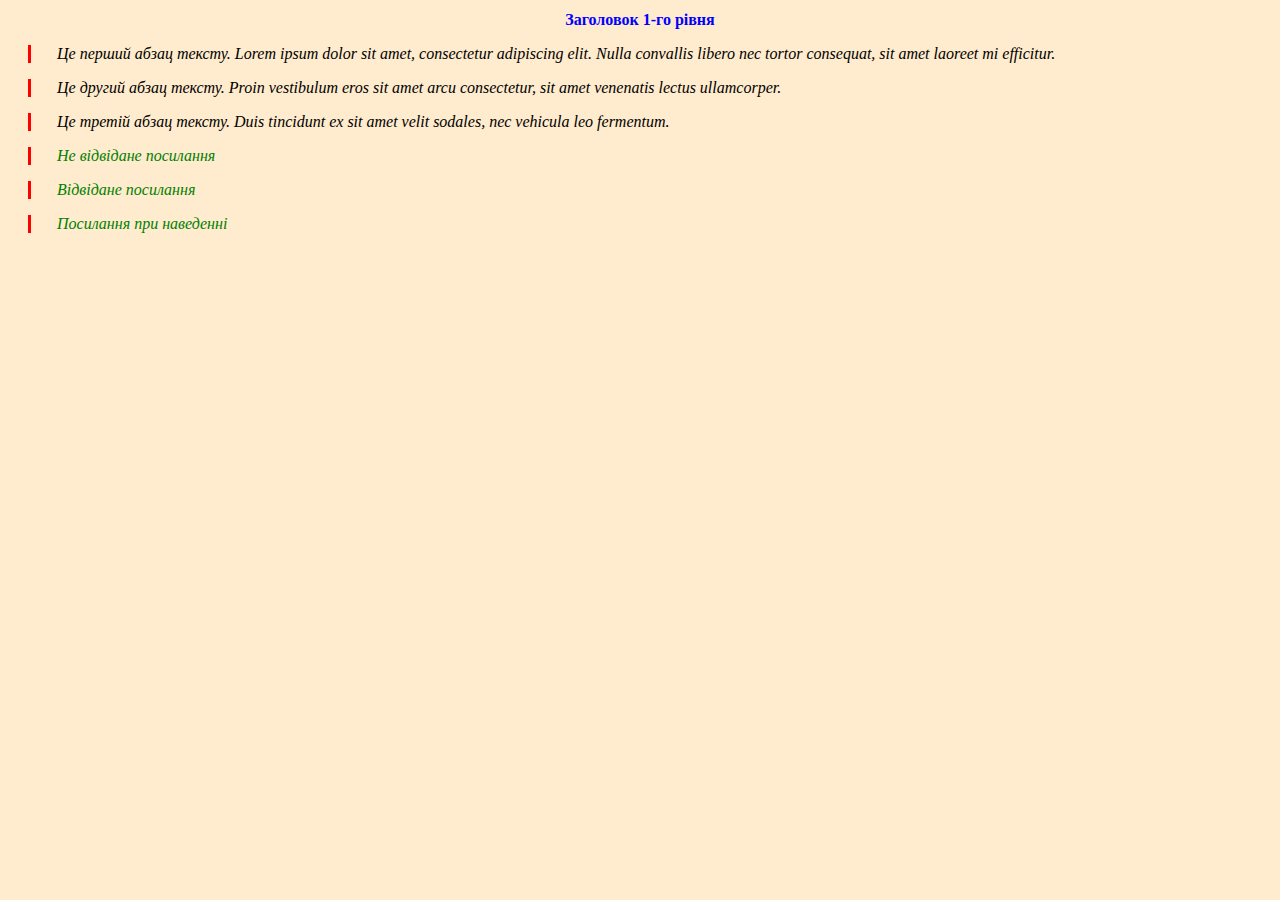
<file: 10wb/index.html>
<!DOCTYPE html>
<html lang="en">
<head>
    <meta charset="UTF-8">
    <meta name="viewport" content="width=device-width, initial-scale=1.0">
    <title>Document</title>
    <link rel="stylesheet" href="styles.css">
</head>
<body>
    <div class="container">
        <h1>Заголовок 1-го рівня</h1>
        <p>Це перший абзац тексту. Lorem ipsum dolor sit amet, consectetur adipiscing elit. Nulla convallis libero nec tortor consequat, sit amet laoreet mi efficitur.</p>
        <p>Це другий абзац тексту. Proin vestibulum eros sit amet arcu consectetur, sit amet venenatis lectus ullamcorper.</p>
        <p>Це третій абзац тексту. Duis tincidunt ex sit amet velit sodales, nec vehicula leo fermentum.</p>
        <p><a href="https://www.example.com">Не відвідане посилання</a></p>
        <p><a href="https://www.google.com">Відвідане посилання</a></p>
        <p><a href="https://www.youtube.com">Посилання при наведенні</a></p>
    </div>
</body>
</html>
</file>
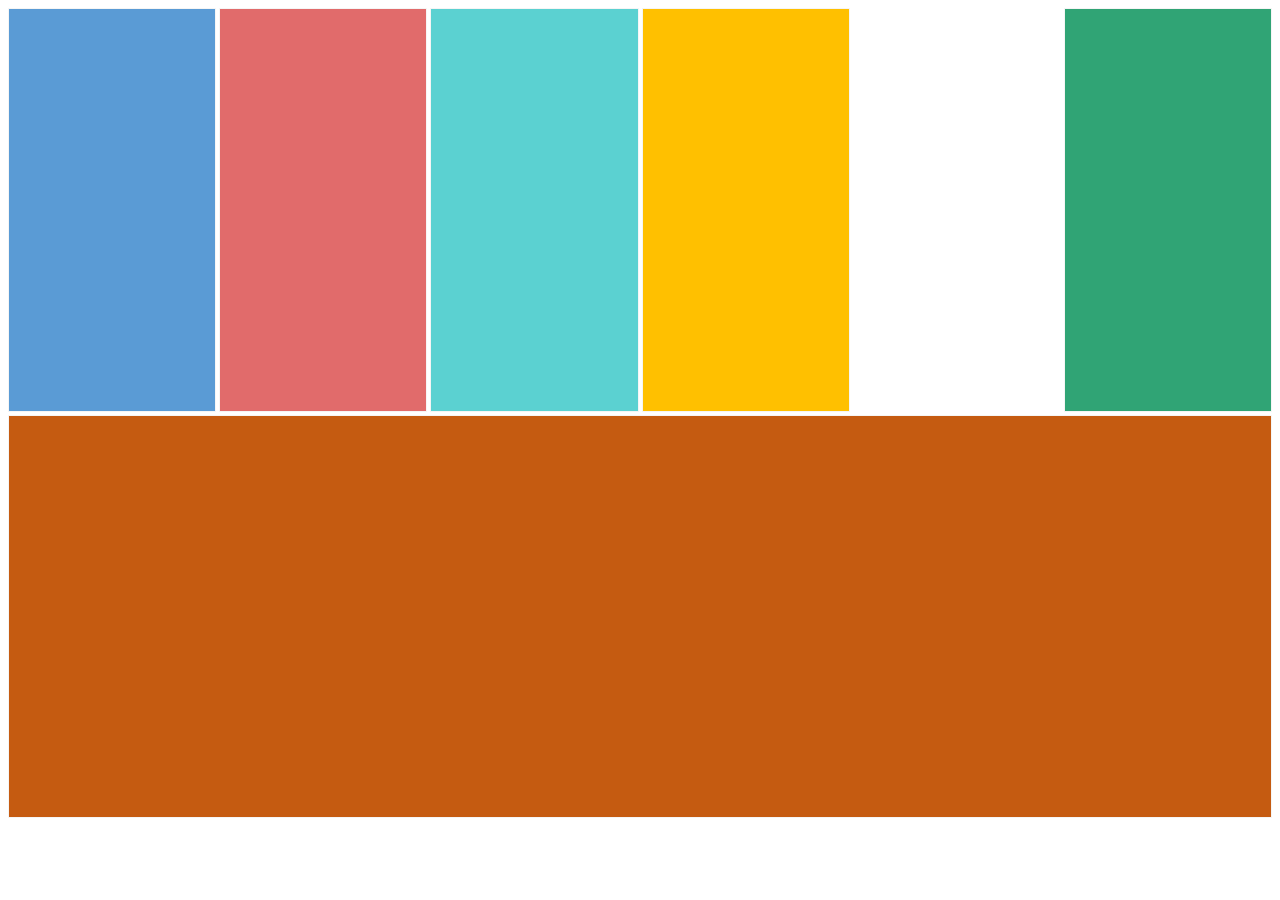
<file: 11wb/index.html>
<!DOCTYPE html>
<html lang="en">
<head>
    <meta charset="UTF-8">
    <meta name="viewport" content="width=device-width, initial-scale=1.0">
    <title>Document</title>
    <link rel="stylesheet" href="styles.css">
</head>
<body>
    <div class="wrapper">
        <div class="item item1"></div>
        <div class="item item2"></div>
        <div class="item item3"></div>
        <div class="item item4"></div>
        <div class="item item5"></div>
        <div class="item item6"></div>
        <div class="item item7"></div>
    </div>
</body>
</html>
</file>
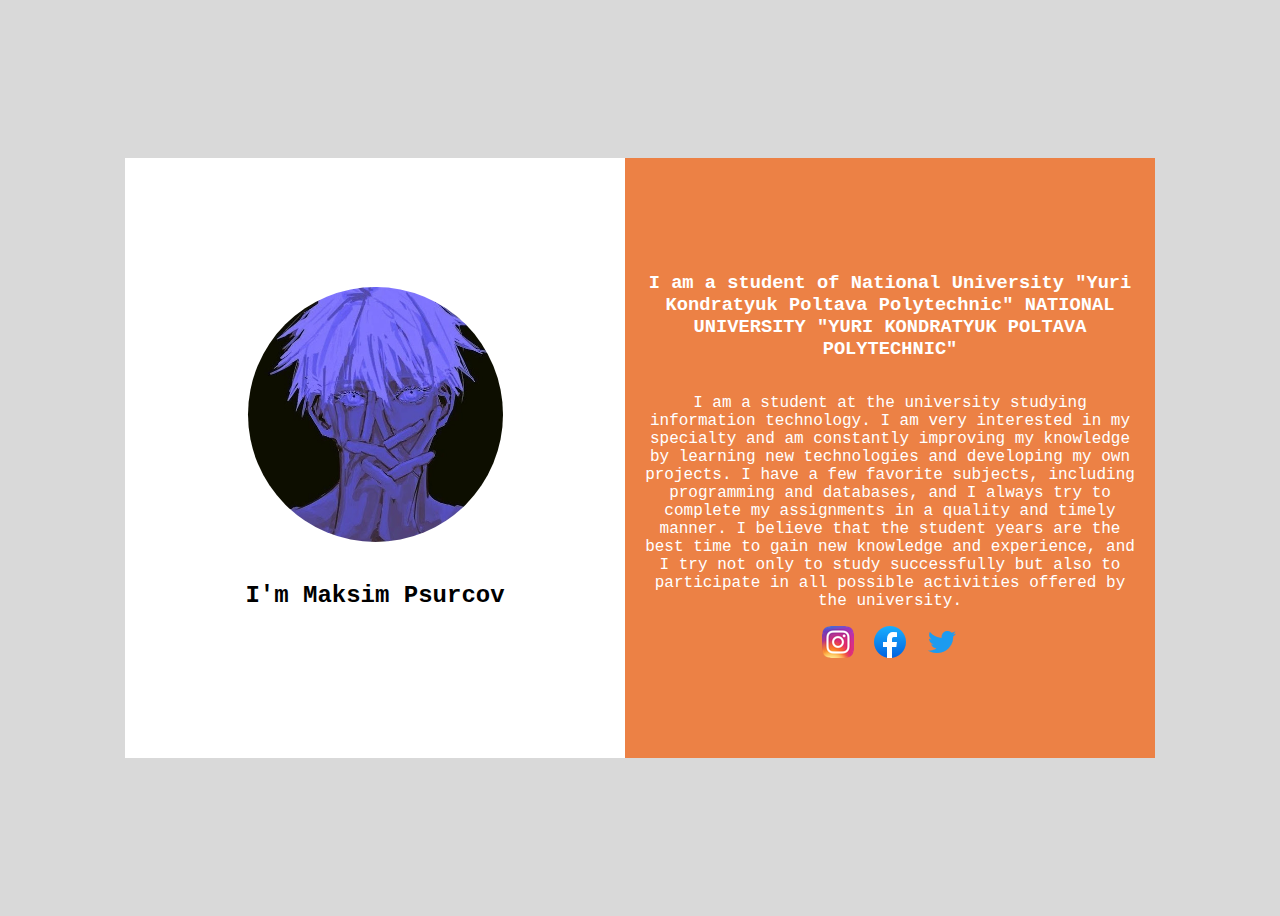
<file: Lab10WB/index.html>
<!DOCTYPE html>
<html lang="en">
<head>
    <meta charset="UTF-8">
    <link rel="stylesheet" href="style.css">
    <title>About me</title>
</head>
<body>
<div class="container">
    <div class="rectangle">
        <div class="image"></div>
        <h2>I'm Maksim Psurcov</h2>
    </div>
    <div class="rectangle2">
        <h3>I am a student of National University "Yuri Kondratyuk Poltava Polytechnic"
            NATIONAL UNIVERSITY
            "YURI KONDRATYUK POLTAVA POLYTECHNIC"</h3>
        <p>I am a student at the university studying information technology.
            I am very interested in my specialty and am constantly improving my knowledge by learning new technologies and developing my own projects.
            I have a few favorite subjects, including programming and databases, and I always try to complete my assignments in a quality and timely manner.
            I believe that the student years are the best time to gain new knowledge and experience, and I try not only to study successfully but also to participate in all possible activities offered by the university.</p>
        <div class="social-links">
            <a href="https://www.instagram.com/" class="social-link"><img src="1.png"></a>
            <a href="https://www.facebook.com/" class="social-link"><img src="Без%20названия.png"></a>
            <a href="https://twitter.com/" class="social-link"><img src="Без%20названия%20(1).png"></a>
        </div>
    </div>
</div>
</body>
</html>
</file>
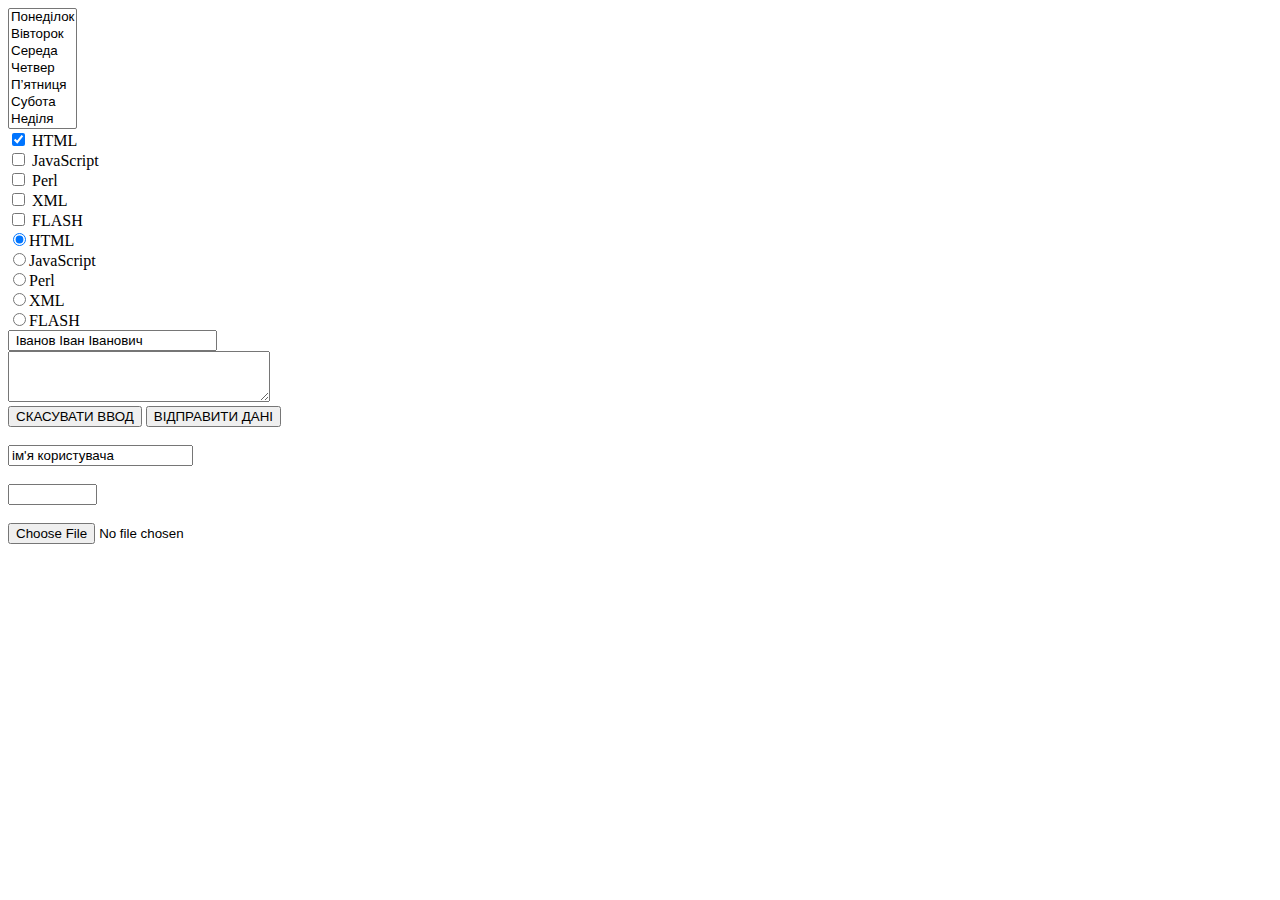
<file: PsurtsovLab7-1.html>
<!DOCTYPE html>
<html lang="en">
<head>
    <meta charset="UTF-8">
    <meta name="viewport" content="width=device-width, initial-scale=1.0">
    <title>Document</title>
</head>
<body>
    
        <FORM>
            <select name="week" size="7">
                <option value="1"> Понеділок </option>
                <option value="2"> Вівторок </option>
                <option value="3"> Середа </option>
                <option value="4"> Четвер </option>
                <option value="5"> П’ятниця </option>
                <option value="6"> Субота </option>
                <option value="7"> Неділя </option>
                </select><br>
                <input type="checkbox" name="skill" value="1" checked> HTML <BR>
                    <input type="checkbox" name="skill" value="2"> JavaScript <BR>
                    <input type="checkbox" name="skill" value="3"> Perl <BR>
                    <input type="checkbox" name="skill" value="4"> XML <BR>
                    <input type="checkbox" name="skill" value="5"> FLASH <BR>
                        <input type="radio" name="skill" value="1" checked>HTML<BR>
                            <input type="radio" name="skill" value="2">JavaScript<BR>
                            <input type="radio" name="skill" value="3">Perl<BR>
                            <input type="radio" name="skill" value="4">XML<BR>
                            <input type="radio" name="skill" value="5">FLASH<BR>
                                <input name = "FIO" value=" Іванов Іван Іванович " align="center" size="23" maxlength="30"> <br>
                                <textarea name="address" WRAP="virtual" COLS="30" ROWS="3">  
                               </textarea><br>
                             <input type="reset" name="name" value="СКАСУВАТИ ВВОД">
                             <input type="submit" name="subm" value="ВІДПРАВИТИ ДАНІ"><br><br>
                             <input type=text value="ім'я користувача"><br><br>
                               <input type="password" size="8" maxlength="10"><br><br>
                               <input type="file" name="імя елемента" size=" довжина адресного поля у символах" accept=" допустимий тип файла ">
                        

                        
            
        </FORM>
        

</body>
</html>
</file>
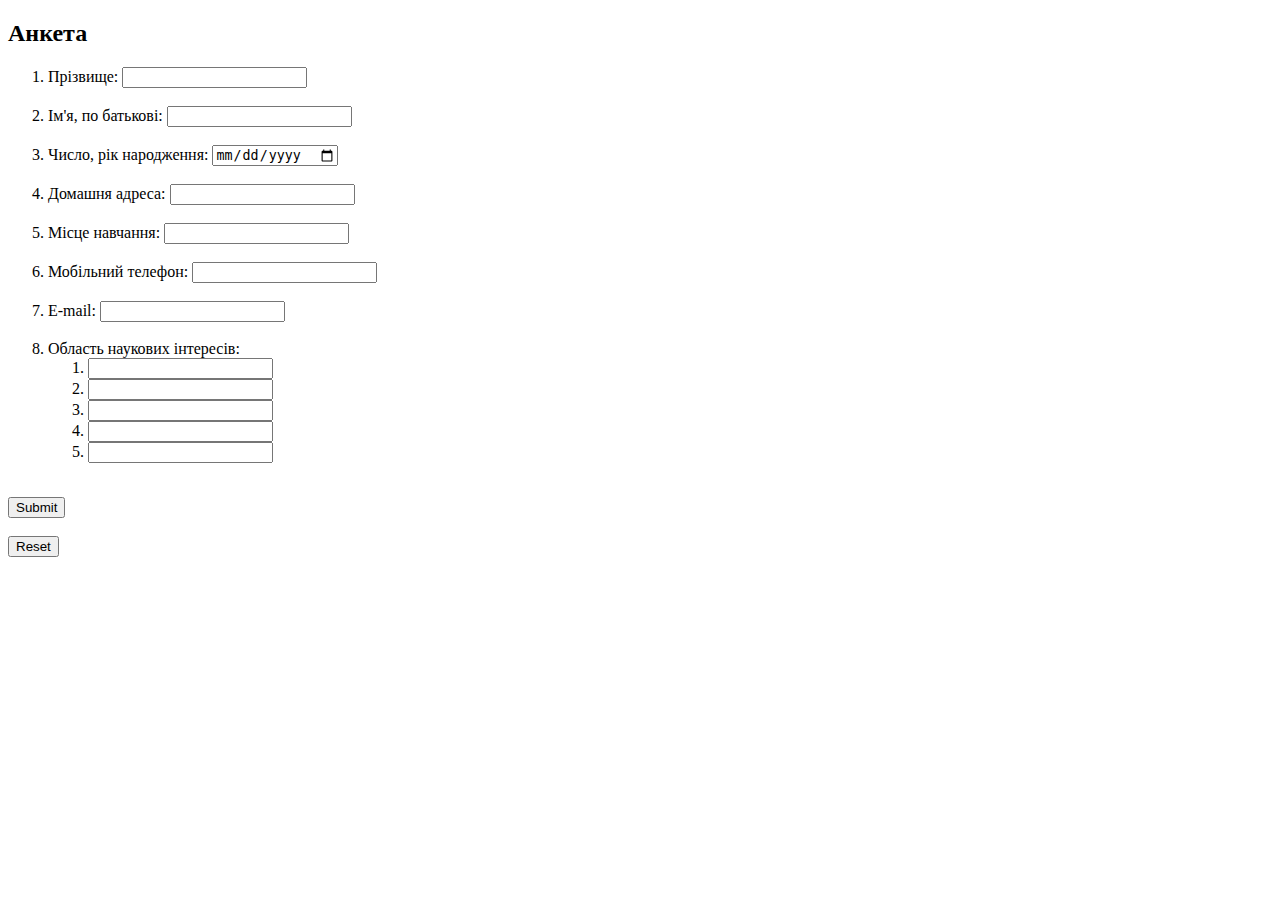
<file: Psurtsovlab7-2.html>
<!DOCTYPE html>
<html lang="en">
<head>
    <meta charset="UTF-8">
    <meta name="viewport" content="width=device-width, initial-scale=1.0">
    <title>Document</title>
</head>
<body>
    <form>
        <h2>Анкета</h2>
        <ol>
            <li>
                Прізвище: <input type="text">
            </li><br>
            <li>
                Ім'я, по батькові: <input type="text">
            </li><br>
            <li>
                Число, рік народження: <input type="date">
            </li><br>
            <li>
                Домашня адреса: <input type="text">
            </li><br>
            <li>
                Місце навчання: <input type="text">
            </li><br>
            <li>
                Мобільний телефон: <input type="tel">
            </li><br>
            <li>
                E-mail: <input type="email">
            </li><br>
            <li>
                Область наукових інтересів:
                <ol>
                    <li><input type="text"></li>
                    <li><input type="text"></li>
                    <li><input type="text"></li>
                    <li><input type="text"></li>
                    <li><input type="text"></li>
                </ol>
            </li><br>
        </ol>
        <input type="submit"><br><br>
        <input type="reset">
    </form>
</body>
</html>
</file>
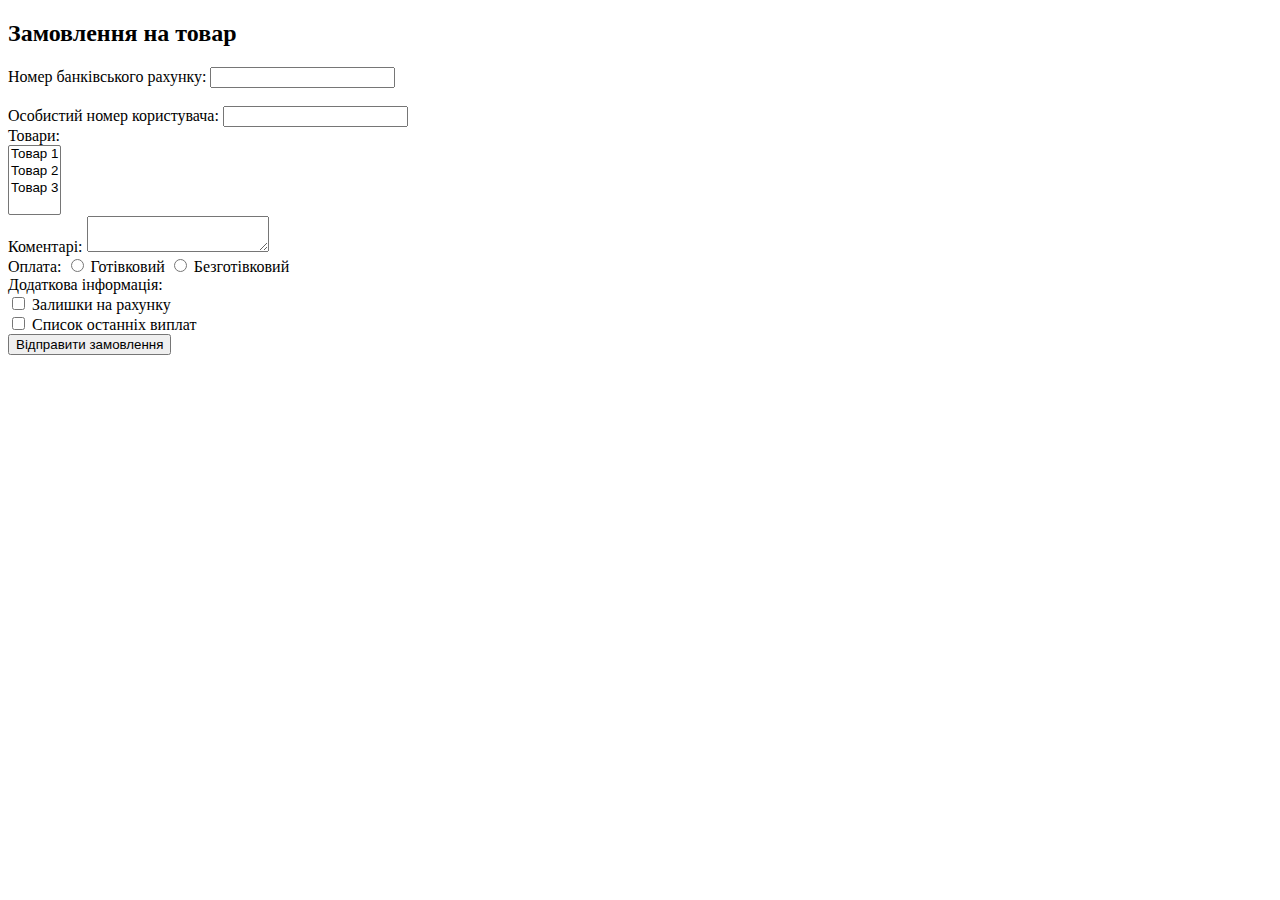
<file: PsurtsovLab7-3.html>
<!DOCTYPE html>
<html>
<head>
    <title>Замовлення на товар</title>
</head>
<body>

<h2>Замовлення на товар</h2>

<!DOCTYPE html>
<html lang="en">
<head>
    <meta charset="UTF-8">
    <title>Форма замовлення товару</title>
</head>
<body>
    <form>
        <div>
            Номер банківського рахунку: <input type="text"><br><br>
            Особистий номер користувача: <input type="text"><br>
            Товари:<br>
            <select  multiple>
                <option >Товар 1</option>
                <option >Товар 2</option>
                <option >Товар 3</option>
                
            </select><br>
            Коментарі: <textarea ></textarea><br>
            Оплата:
            <input type="radio" name="payment_type" value="готівковий"> Готівковий
            <input type="radio" name="payment_type" value="безготівковий"> Безготівковий<br>
            Додаткова інформація:<br>
            <input type="checkbox"  > Залишки на рахунку<br>
            <input type="checkbox"> Список останніх виплат<br>
        </div>
        <input type="submit" value="Відправити замовлення">
    </form>
</body>
</html>


</body>
</html>
</file>
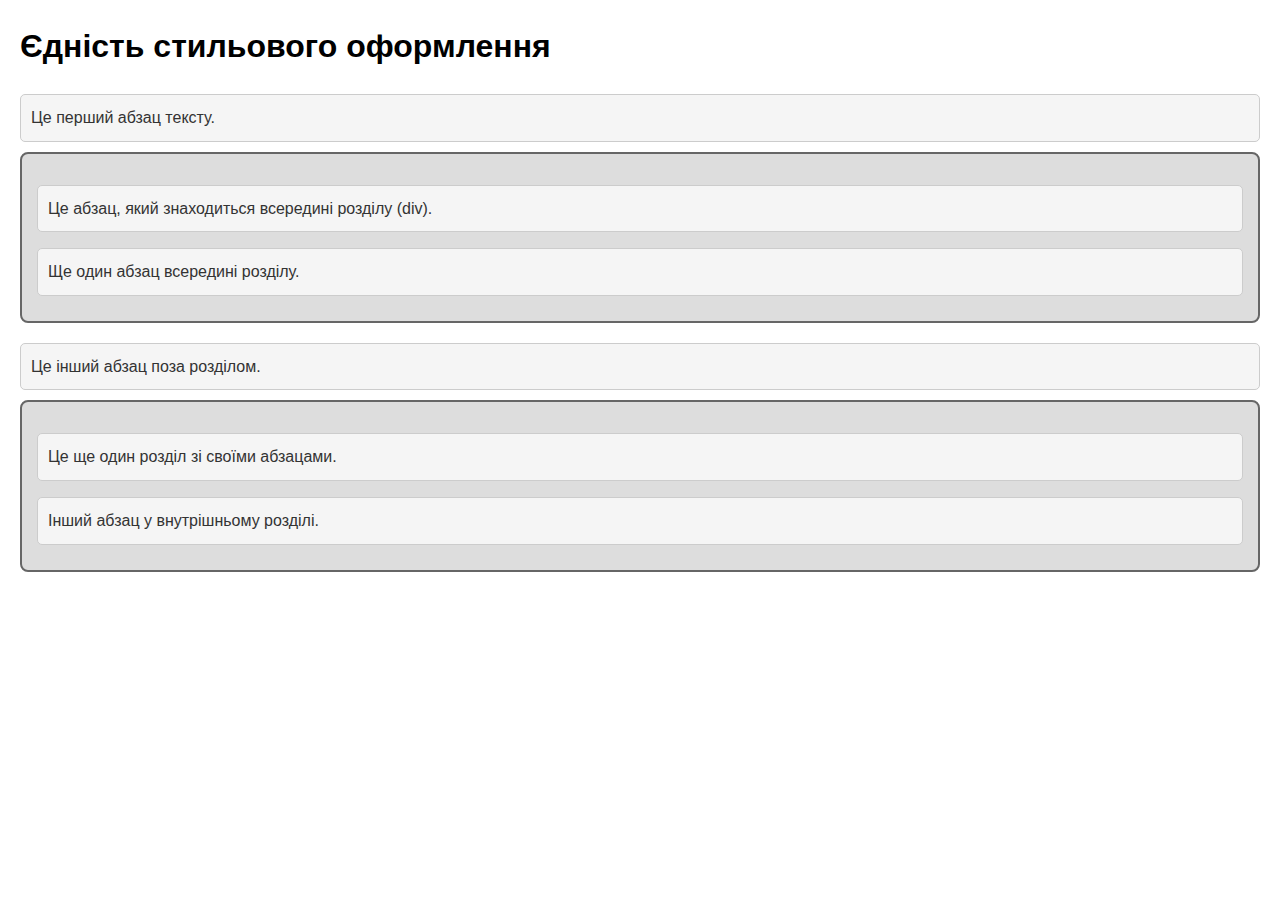
<file: Lab8WB/PsurstovLab8-2.html>
<!DOCTYPE html>
<html lang="en">
<head>
    <meta charset="UTF-8">
    <title>Єдність стильового оформлення</title>
    <style>
        
        body {
            font-family: Arial, sans-serif;
            line-height: 1.6;
            margin: 20px;
            padding: 0;
        }

        
        p {
            color: #333;
            background-color: #f5f5f5;
            padding: 10px;
            border: 1px solid #ccc;
            border-radius: 5px;
            margin-bottom: 10px;
        }

        
        div {
            background-color: #ddd;
            padding: 15px;
            border: 2px solid #666;
            border-radius: 8px;
            margin-bottom: 20px;
        }
    </style>
</head>
<body>
    <h1>Єдність стильового оформлення</h1>

    <p>Це перший абзац тексту.</p>

    <div>
        <p>Це абзац, який знаходиться всередині розділу (div).</p>
        <p>Ще один абзац всередині розділу.</p>
    </div>

    <p>Це інший абзац поза розділом.</p>

    <div>
        <p>Це ще один розділ зі своїми абзацами.</p>
        <p>Інший абзац у внутрішньому розділі.</p>
    </div>
</body>
</html>
</file>
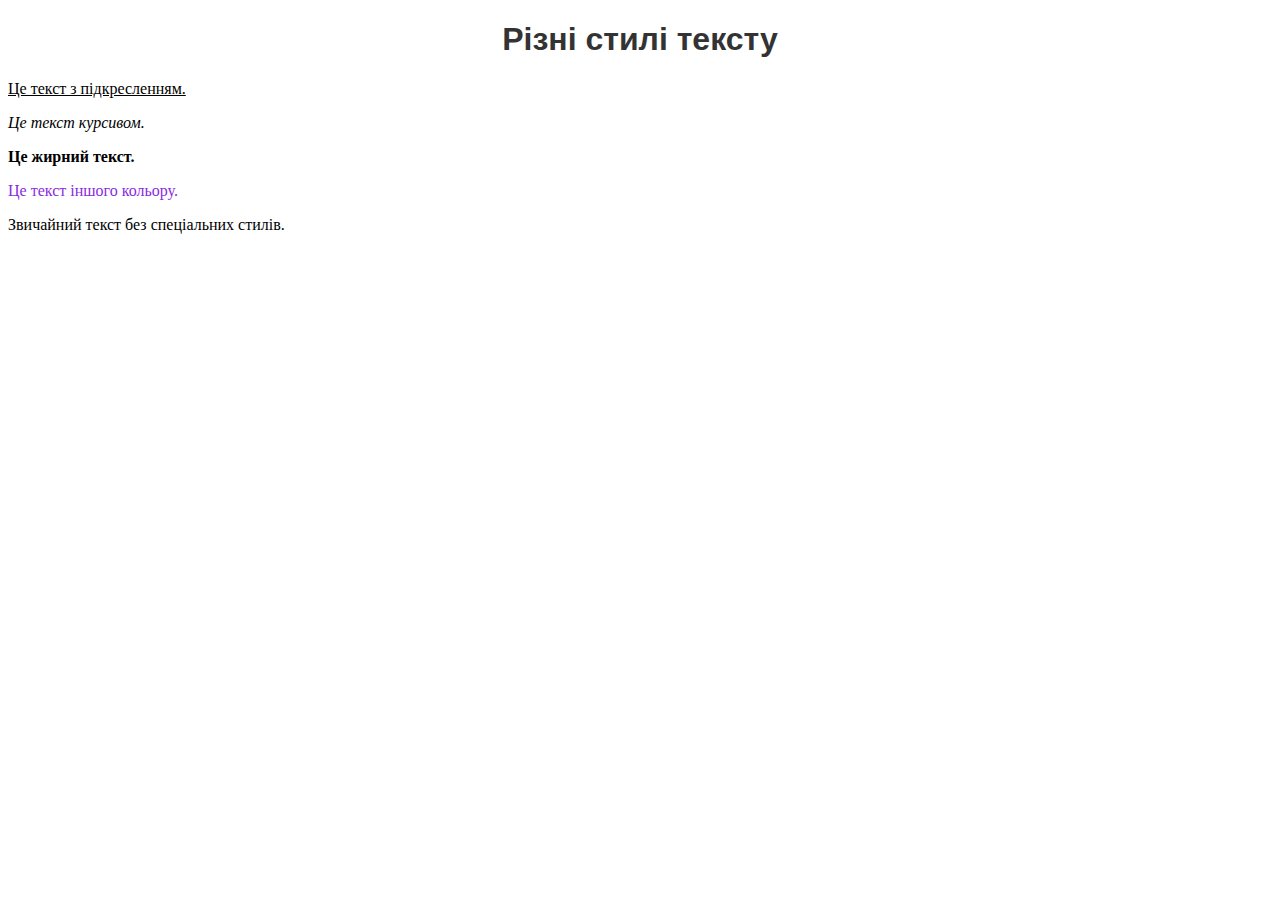
<file: Lab8WB/PsurtsovLab8-1.html>
<!DOCTYPE html>
<html lang="en">
<head>
    <meta charset="UTF-8">
    <meta name="viewport" content="width=device-width, initial-scale=1.0">
    <title>Document</title>
    <style>
        h1 {
            color: #333;
            font-family: Arial, sans-serif;
            text-align: center;
        }
    </style>
</head>
<body>
    <h1>Різні стилі тексту</h1>

    <p style="text-decoration: underline;">Це текст з підкресленням.</p>

    <p style="font-style: italic;">Це текст курсивом.</p>

    <p style="font-weight: bold;">Це жирний текст.</p>

    <p style="color: blueviolet;">Це текст іншого кольору.</p>

    <p>Звичайний текст без спеціальних стилів.</p>
</body>
</html>
</file>
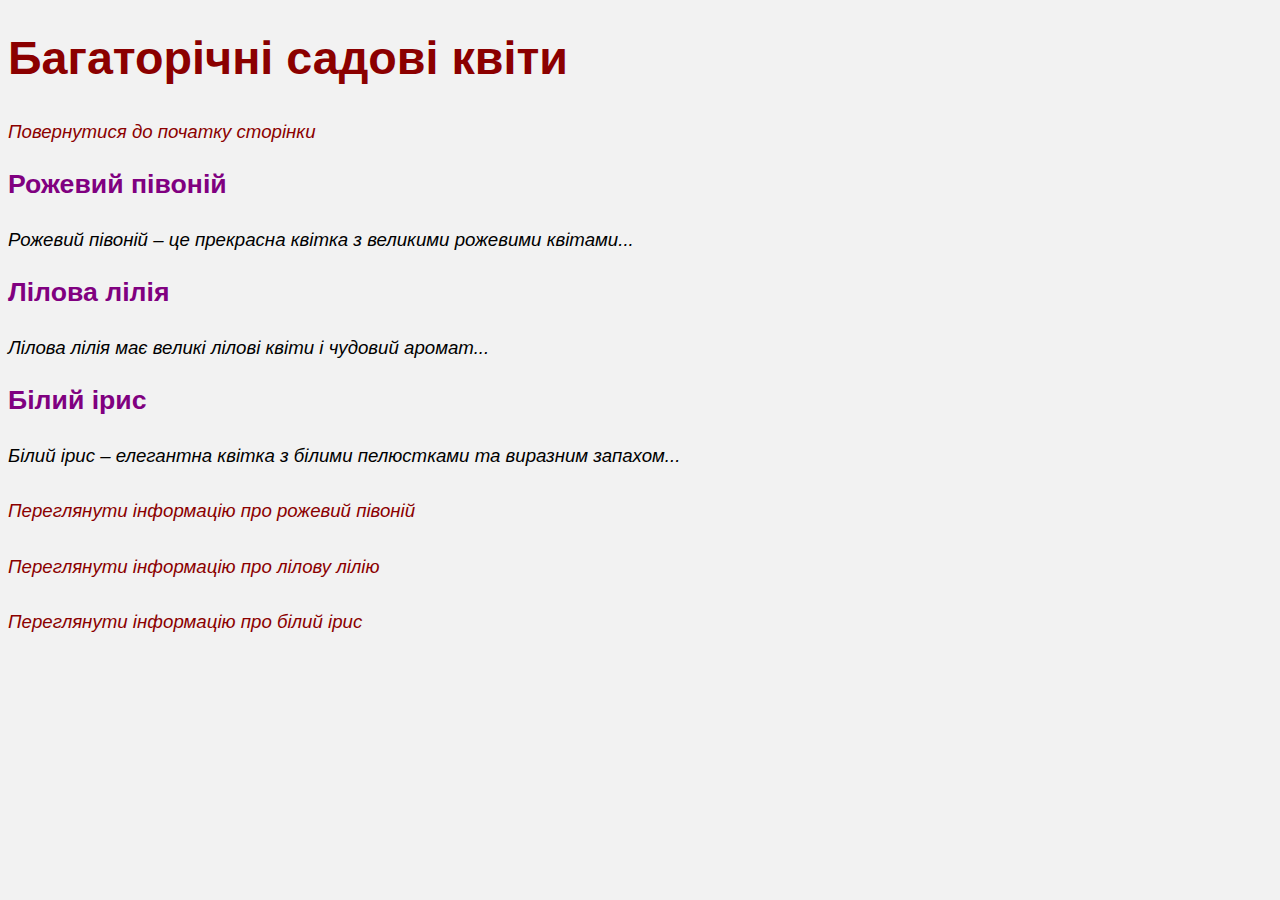
<file: Lab8WB/PsurtsovLab8-3.html>
<!DOCTYPE html>
<html lang="en">
<head>
    <meta charset="UTF-8">
    <title>Багаторічні садові квіти</title>
    <style>
        body {
            background-color: #f2f2f2; 
            font-family: Arial, sans-serif;
        }

        h1 {
            color: darkred; 
            font-size: 35pt;
            font-weight: bold;
        }

        h2 {
            color: purple; 
            font-size: 20pt;
            font-weight: bold;
        }

        p {
            color: black; 
            font-size: 14pt;
            font-style: italic;
            line-height: 1.6;
            text-align: justify; 
            margin-top: 2%; 
        }

        a {
            text-decoration: none; 
            color: darkred; 
        }
    </style>
</head>
<body>
    <h1>Багаторічні садові квіти</h1>

    <p><a href="#top">Повернутися до початку сторінки</a></p>

    <h2 id="flower1">Рожевий півоній</h2>
    <p>Рожевий півоній – це прекрасна квітка з великими рожевими квітами...</p>

    <h2 id="flower2">Лілова лілія</h2>
    <p>Лілова лілія має великі лілові квіти і чудовий аромат...</p>

    <h2 id="flower3">Білий ірис</h2>
    <p>Білий ірис – елегантна квітка з білими пелюстками та виразним запахом...</p>

    <p id="top"><a href="#flower1">Переглянути інформацію про рожевий півоній</a></p>
    <p><a href="#flower2">Переглянути інформацію про лілову лілію</a></p>
    <p><a href="#flower3">Переглянути інформацію про білий ірис</a></p>
</body>
</html>
</file>
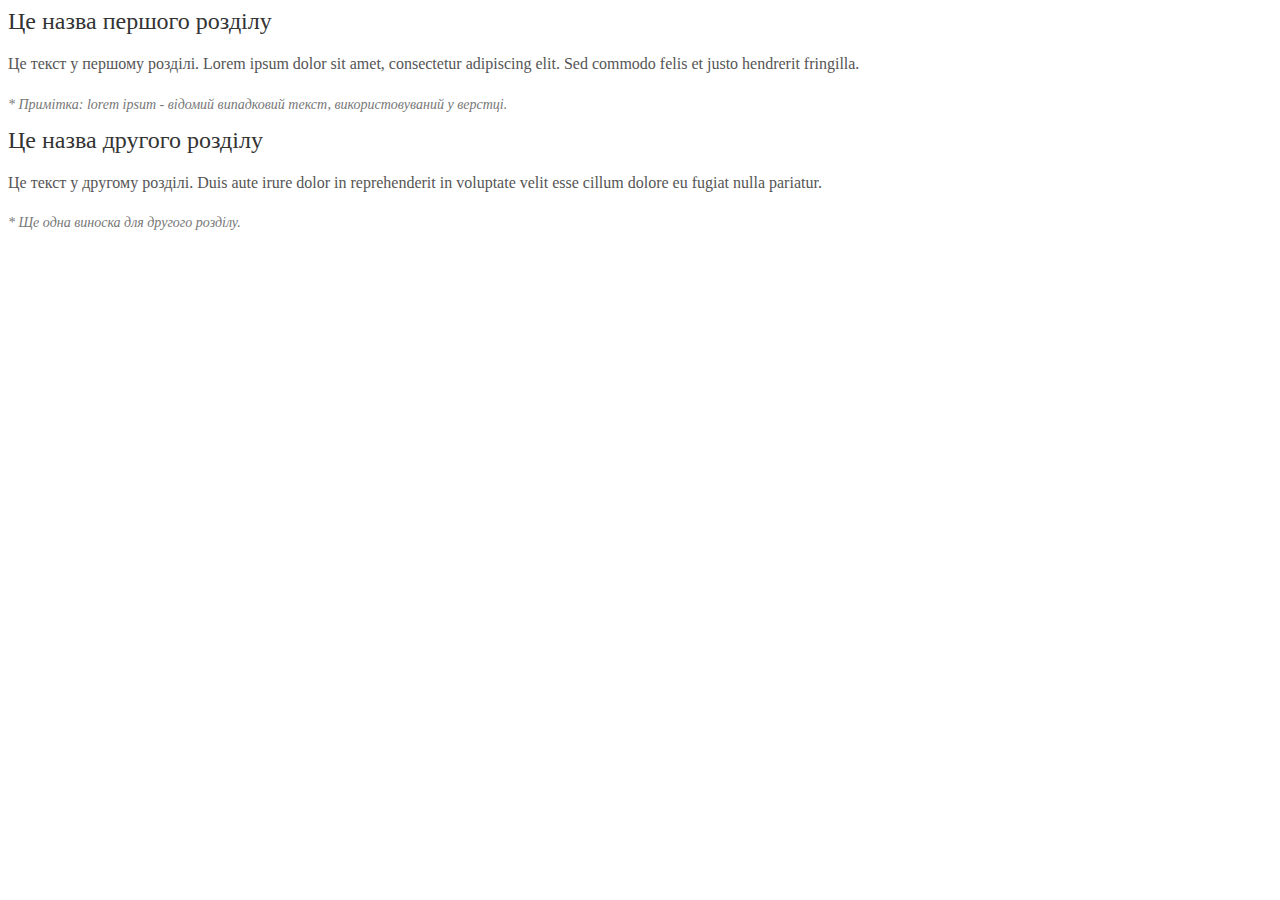
<file: Lab9WB/PsurtsovLab9--2.html>
<!DOCTYPE html>
<html lang="en">
<head>
    <meta charset="UTF-8">
    <title>Декілька різних класів</title>
    <style>
       
        .section-title {
            font-size: 24px;
            color: #333;
            margin-bottom: 10px;
        }

        
        .body-text {
            font-size: 16px;
            line-height: 1.6;
            color: #555;
            margin-bottom: 20px;
        }

        
        .footnote {
            font-style: italic;
            font-size: 14px;
            color: #777;
        }
    </style>
</head>
<body>
    <div class="section-title">Це назва першого розділу</div>
    <p class="body-text">Це текст у першому розділі. Lorem ipsum dolor sit amet, consectetur adipiscing elit. Sed commodo felis et justo hendrerit fringilla.</p>
    <p class="footnote">* Примітка: lorem ipsum - відомий випадковий текст, використовуваний у верстці.</p>

    <div class="section-title">Це назва другого розділу</div>
    <p class="body-text">Це текст у другому розділі. Duis aute irure dolor in reprehenderit in voluptate velit esse cillum dolore eu fugiat nulla pariatur.</p>
    <p class="footnote">* Ще одна виноска для другого розділу.</p>
</body>
</html>
</file>
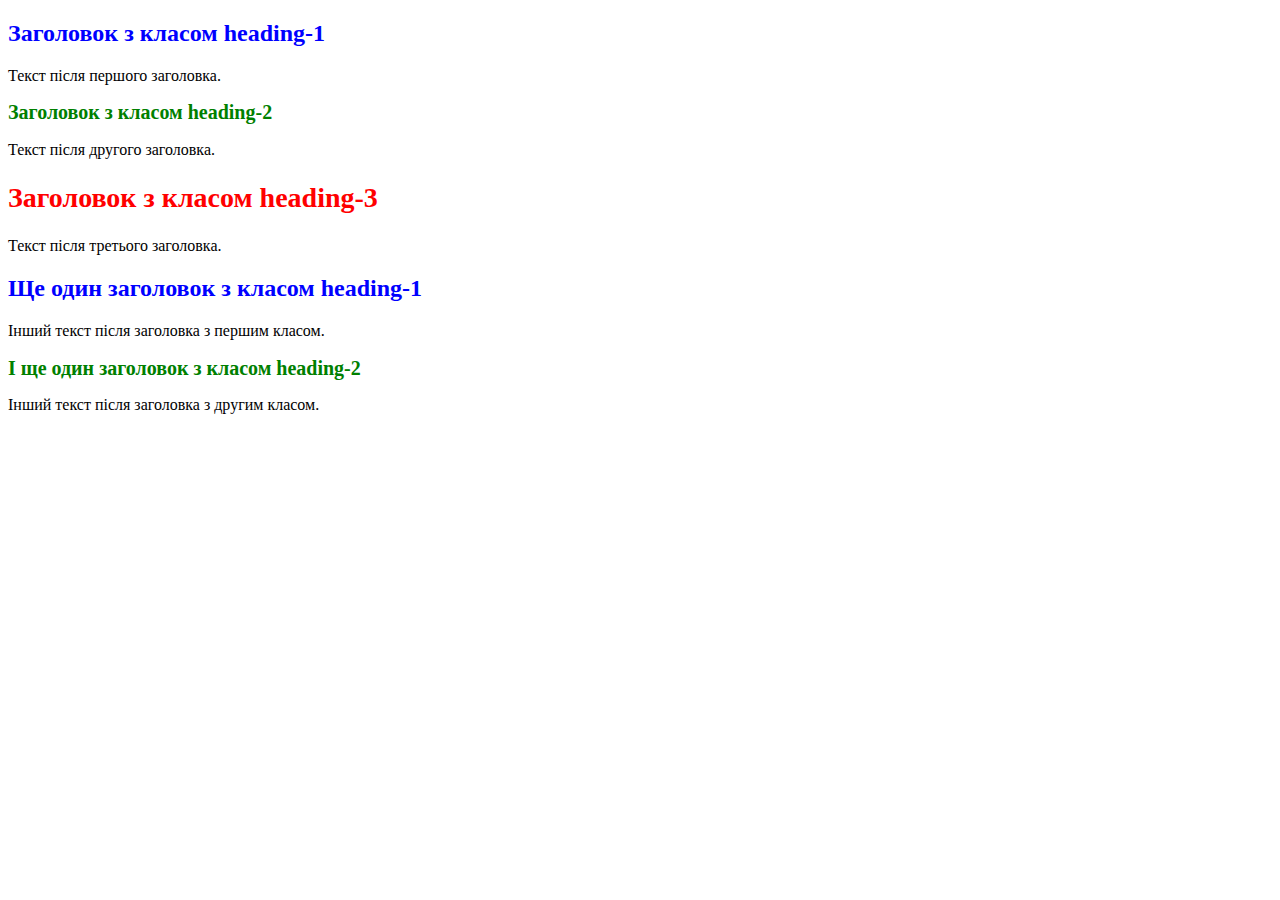
<file: Lab9WB/PsurtsovLab9-1.html>
<!DOCTYPE html>
<html lang="en">
<head>
    <meta charset="UTF-8">
    <title>Три різні класи для H2</title>
    <style>
        
        .heading-1 {
            color: blue;
            font-size: 24px;
        }

        
        .heading-2 {
            color: green;
            font-size: 20px;
        }

        
        .heading-3 {
            color: red;
            font-size: 28px;
        }
    </style>
</head>
<body>
    
    <h2 class="heading-1">Заголовок з класом heading-1</h2>
    <p>Текст після першого заголовка.</p>

    <h2 class="heading-2">Заголовок з класом heading-2</h2>
    <p>Текст після другого заголовка.</p>

    <h2 class="heading-3">Заголовок з класом heading-3</h2>
    <p>Текст після третього заголовка.</p>

    
    <h2 class="heading-1">Ще один заголовок з класом heading-1</h2>
    <p>Інший текст після заголовка з першим класом.</p>

    <h2 class="heading-2">І ще один заголовок з класом heading-2</h2>
    <p>Інший текст після заголовка з другим класом.</p>
</body>
</html>
</file>
<file: 10wb/styles.css>
body {
    background-color: blanchedalmond;
    
  }
  
  /* Червоний рядок на початку абзаців */
  p {
    text-indent: 1em; /* Ширина червоного рядка */
    border-left: 3px solid red; /* Колір та ширина лінії */
    padding-left: 10px; /* Відступ ліворуч від тексту */
  }
  
  /* Вирівнювання тексту абзаців по ширині */
  p {
    text-align: justify;
  }
  
  .container {
    margin-left: 20px; /* Відстань ліворуч */
    margin-right: 20px; /* Відстань праворуч */
  }
  
  /* Стиль тексту – курсив */
  p, h1 {
    font-style: italic;
    font-size: 16px;
  }
  
  /* Заголовок 1-го рівня */
  h1 {
    font-weight: bold; /* Жирний стиль */
    text-align: center; /* Вирівнювання по центру */
    color: blue; /* Колір тексту */
    font-style: normal; /* Нормальний стиль тексту */
  }
  A:link{ /* стиль не відвіданого посилання*/
    color: green; /* колір – зелений*/
    text-decoration:none;
    }
    A:active { /* стиль активного посилання */
    color: #0000FF; /* колір - синій*/
    text-decoration:none; /* немає підкреслення */
    }
    A:visited { /* стиль відвіданого посилання */
    color: blueviolet; /* колір – темно-синій*/
    text-decoration:none;
    }
    A:hover { /* стиль посилання, поверх якого знаходиться курсор "миші" */
    color: red; /* колір – червоний*/
    text-decoration:underline; /* підкреслена */
    }
</file>
<file: 11wb/styles.css>
.item {
    display: flex;
    border: 1px solid whitesmoke;
}
.wrapper{
    display: grid;
  grid-template-columns: repeat(4, 1fr);
  grid-template-rows: repeat(4, 1fr);
  height: 90vh;
  width: 100%;
  box-sizing: border-box;
  grid-gap: 3px;
    
}
.item1 {
    background-color: #5a9bd5;
    grid-column: 1 / 4;
    grid-row: 1 / 2;
  }
  
  .item2 {
    background-color: #6e7d82;
    grid-column: 4 / 5;
    grid-row: 1 / 4;
  }
  
  .item3 {
    background-color: #5bd1d1;
    grid-column: 1 / 2;
    grid-row: 2 / 3;
  }
  
  .item4 {
    background-color: #e16b6b;
    grid-column: 2 / 3;
    grid-row: 2 / 3;
  }
  
  .item5 {
    background-color: #ffc000;
    grid-column: 3 / 4;
    grid-row: 2 / 4;
  }
  
  .item6 {
    background-color: #30a475;
    grid-column: 1 / 3;
    grid-row: 3 / 4;
  }
  
  .item7 {
    background-color: #c55b11;
    grid-column: 1 / 5;
    grid-row: 4 / 5;
  }

    
  @media (min-width: 500px) and (max-width: 749px) {
        
        .wrapper {
            grid-template-columns: 1fr;
            grid-template-rows: repeat(7, 1fr);
        
        }
        .item1 {
            background-color: #5a9bd5;
            grid-column: 1 /  2;
            grid-row:  1 /  2;
          }
          
          .item2 {
            background-color: #6e7d82;
            grid-column:1 / 2;
            grid-row:  2 / 3;
          }
          
          .item3 {
            background-color: #5bd1d1;
            grid-column: 1 / 2;
            grid-row:  3 / 4;
          }
          
          .item4 {
            background-color: #e16b6b;
            grid-column: 1 /  2;
            grid-row:  4 / 5;
          }
          
          .item5 {
            background-color: #ffc000;
            grid-column: 1 /  2;
            grid-row: 5 /  6;
          }
          
          .item6 {
            background-color: #30a475;
            grid-column: 1 /  2;
            grid-row: 6 / 7;
          }
          
          .item7 {
            background-color: #c55b11;
            grid-column: 1 /  2;
            grid-row: 7 / 8;
          }
      }
      
      @media (min-width: 750px) and (max-width: 1000px) {
        
        .wrapper {
            grid-template-columns: 1fr 1fr;
            grid-template-rows: repeat(4, 1fr);
        
        }
        .item1 {
            background-color: #5a9bd5;
            grid-column: 1 /  2;
            grid-row:  1 /  2;
          }
          
          .item2 {
            background-color: #6e7d82;
            grid-column:2 / 3;
            grid-row:  1 / 2;
          }
          
          .item3 {
            background-color: #5bd1d1;
            grid-column: 1 / 2;
            grid-row:  2 / 3;
          }
          
          .item4 {
            background-color: #e16b6b;
            grid-column: 2 /  3;
            grid-row:  2 / 3;
          }
          
          .item5 {
            background-color: #ffc000;
            grid-column: 1 /  2;
            grid-row: 3 /  4;
          }
          
          .item6 {
            background-color: #30a475;
            grid-column: 2 /  3;
            grid-row: 3 / 4;
          }
          
          .item7 {
            background-color: #c55b11;
            grid-column: 1 /  3;
            grid-row: 4 / 5;
          }
      }
      @media (min-width: 1001px) and (max-width: 1350px) {
        
        .wrapper {
            grid-template-columns: repeat(6, 1fr);
            grid-template-rows: repeat(2, 1fr);
        
        }
        .item1 {
            background-color: #5a9bd5;
            grid-column: 1 /  2;
            grid-row:  1 /  2;
          }
          
          .item2 {
            background-color: #6e7d82;
            grid-column:2 / 3;
            grid-row:  1 / 2;
          }
          
          .item3 {
            background-color: #5bd1d1;
            grid-column: 3 / 4;
            grid-row: 1 / 2;
          }
          
          .item4 {
            background-color: #e16b6b;
            grid-column: 2 /  3;
            grid-row: 1 / 2;
          }
          
          .item5 {
            background-color: #ffc000;
            grid-column: 4 / 5;
            grid-row: 1 / 2;
          }
          
          .item6 {
            background-color: #30a475;
            grid-column: 6 /  7;
            grid-row: 1 / 2;
          }
          
          .item7 {
            background-color: #c55b11;
            grid-column: 1 /  7;
            grid-row: 2 / 3;
          }
      }
</file>
<file: Lab10WB/style.css>
body{
    box-sizing: border-box;
    background-color: #d9d9d9;
    font-family: "Courier New";
}
.container {
    display: flex;
    justify-content: center;
    align-items: center;
    height: 100vh;
}


.rectangle {
    width: 500px;
    height: 600px;
    background-color: #ffffff;
    display: flex;
    flex-direction: column;
    justify-content: center;
    align-items: center;

}


.image {
    width: 255px;
    height: 255px;
    background-image: url('unnamed.jpg');
    border-radius: 50%;
    background-size: cover;
    background-position: center;
    margin-bottom: 20px;
}

/* Стили для второго прямоугольника */
.rectangle2 {
    width: 500px;
    height: 600px;
    background-color: #ec8145;
    display: flex;
    flex-direction: column;
    justify-content: center;
    align-items: center;
    padding: 0 15px;
    text-align: center;
    color: #ffffff;


}


.social-links {
    display: flex;
    justify-content: center;
    align-items: center;
}

.social-link {
    margin: 0 10px;
}
</file>
